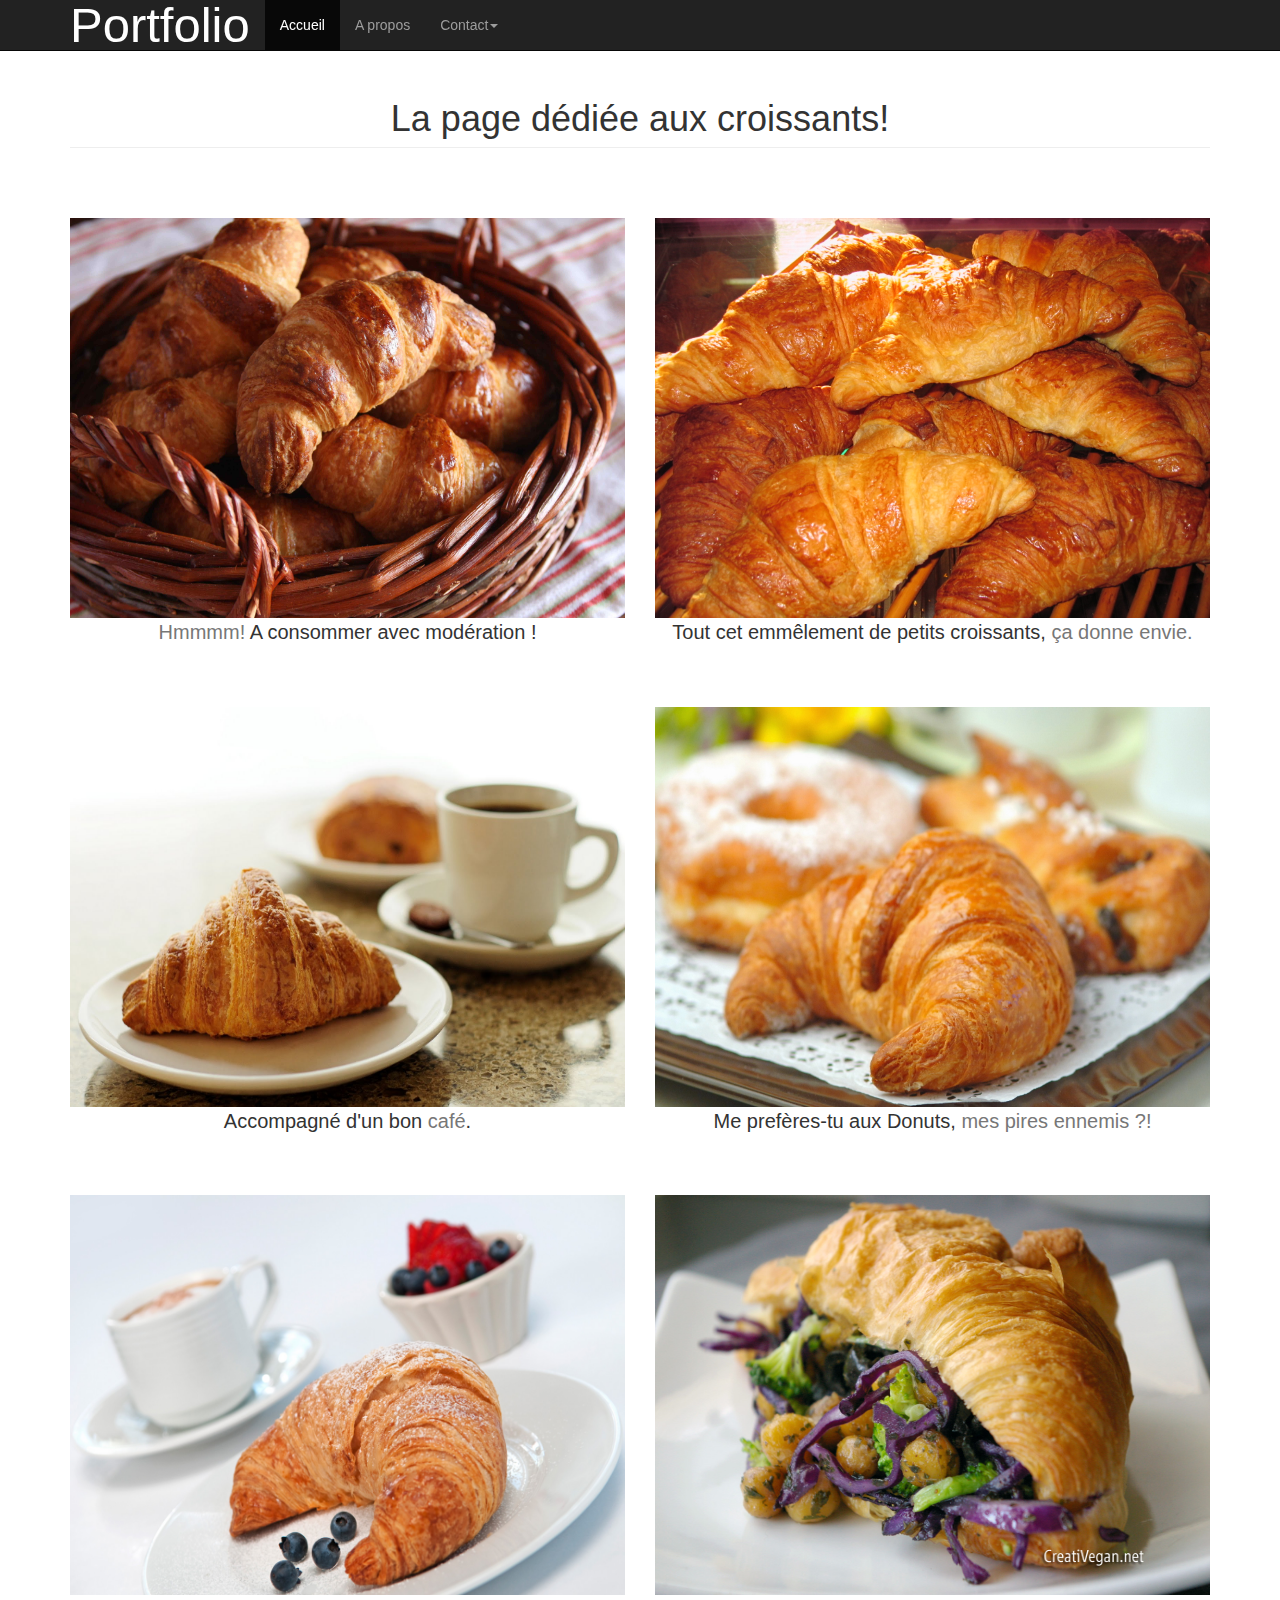
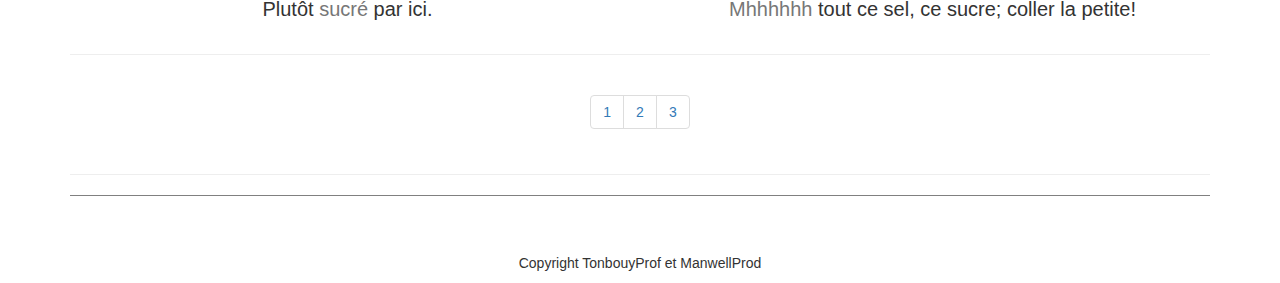
<file: Croissants.html>
<!DOCTYPE html>
<html>

<head>
  <meta charset="utf-8">
  <link rel="stylesheet" type="text/css" href="css/bootstrap.min.css">
  <link rel="stylesheet" type="text/css" href="style.css">
  <script type="application/javascript" src="js/jquery-1.11.3.min.js"></script>
  <script type="application/javascript" src="js/bootstrap.min.js"></script>
  <script type="application/javascript" src="main.js"></script>
  <meta name="viewport" content="width=device-width, initial-scale=1">
  <link rel="stylesheet" href="animate.min.css">
  <link rel="icon" type="image/png" href="img/Cicone.png" />
  <link rel="stylesheet" media="screen">
  <title>Les croissants</title>
</head>


<body>



  <div class="navbar-wrapper">
    <div class="container">

      <nav class="navbar navbar-inverse navbar-fixed-top">
        <div class="container">
          <div class="navbar-header animated rubberBand">
            <button type="button" class="navbar-toggle collapsed" data-toggle="collapse" data-target="#navbar" aria-expanded="false" aria-controls="navbar">
              <span class="sr-only">Toggle navigation</span>
              <span class="icon-bar"></span>
              <span class="icon-bar"></span>
              <span class="icon-bar"></span>
            </button>
            <a class="navbar-brand" href="http://simplon-roubaix.github.io/portfolio/">Portfolio</a>
          </div>
          <div id="navbar" class="navbar-collapse collapse">
            <ul class="nav navbar-nav">
              <li class="active"><a href="http://simplon-roubaix.github.io/portfolio/">Accueil</a></li>
              <li><a href="#about">A propos</a></li>
              <li class="dropdown">
                <a href="#" class="dropdown-toggle" data-toggle="dropdown" role="button" aria-haspopup="true" aria-expanded="false">Contact<span class="caret"></span></a>
                <ul class="dropdown-menu">
                  <li>
                    <p>Binome1</p>
                  </li>
                  <li><a href="#">fb</a></li>
                  <li><a href="#">tonbouy</a></li>
                  <li role="separator" class="divider"></li>
                  <li>
                    <p>Binone2</p>
                  </li>
                  <li><a href="#">mail</a></li>
                  <li><a href="#">tayoum</a></li>
                </ul>
              </li>
            </ul>
          </div>
        </div>
      </nav>
    </div>
  </div>

  <!-- Contenu de la page-->
  <div class="container">

    <!-- Page Header -->
    <div class="row">
      <div class="col-lg-12 pages">
        <h1 class="page-header">La page dédiée aux croissants!
        </h1>
      </div>
    </div>
    <!-- /.row -->

    <!--  Row -->
    <div class="row">
      <div class="col-md-6 portfolio-item">
        <a href="#">
          <img class="img-responsive imagefolio" src="img/croissant20.jpg" alt="">
        </a>
        <p class="ppage"><span class="text-muted">Hmmmm!</span> A consommer avec modération !</p>
      </div>

      <div class="col-md-6 portfolio-item">
        <a href="#">
          <img class="img-responsive imagefolio" src="img/Croissants9.jpg" alt="">
        </a>
        <p class="ppage">Tout cet emmêlement de petits croissants, <span class="text-muted">ça donne envie.</span></p>
      </div>
    </div>
    <!-- /.row -->

    <!-- Row -->
    <div class="row">
      <div class="col-md-6 portfolio-item">
        <a href="#">
          <img class="img-responsive imagefolio" src="img/croissant5.jpg" alt="">
        </a>
        <p class="ppage">Accompagné d'un bon <span class="text-muted">café</span>.</p>
      </div>

      <div class="col-md-6 portfolio-item">
        <a href="#">
          <img class="img-responsive imagefolio" src="img/croissant10.jpg" alt="">
        </a>
        <p class="ppage">Me prefères-tu aux Donuts, <span class="text-muted">mes pires ennemis ?!</span></p>
      </div>
    </div>
    <!-- /.row -->

    <!-- Row -->
    <div class="row">
      <div class="col-md-6 portfolio-item">
        <a href="#">
          <img class="img-responsive imagefolio" src="img/croissant01.jpg" alt="">
        </a>
        <p class="ppage">Plutôt <span class="text-muted">sucré</span> par ici.</p>
      </div>

      <div class="col-md-6 portfolio-item">
        <a href="#">
          <img class="img-responsive imagefolio" src="img/croissants-curry.jpg" alt="">
        </a>
        <p class="ppage"><span class="text-muted">Mhhhhhh</span> tout ce sel, ce sucre; coller la petite!</p>
      </div>
    </div>
    <!-- /.row -->

    <hr>

    <!-- Pagination -->
    <div class="row text-center">
      <div class="col-lg-12">
        <ul class="pagination">
          <li>
            <a href="Croissants.html">1</a>
          </li>
          <li>
            <a href="Petitspains.html">2</a>
          </li>
          <li>
            <a href="Melange.html">3</a>
          </li>
        </ul>
      </div>
    </div>
    <!-- /.row -->

    <hr>

    <!-- Footer -->
    <footer>
      <div class="row">
        <div class="col-lg-12">
          <p>Copyright TonbouyProf et ManwellProd</p>
        </div>
      </div>
      <!-- /.row -->
    </footer>

  </div>
  <!-- /.container -->

</body>

</html>
</file>
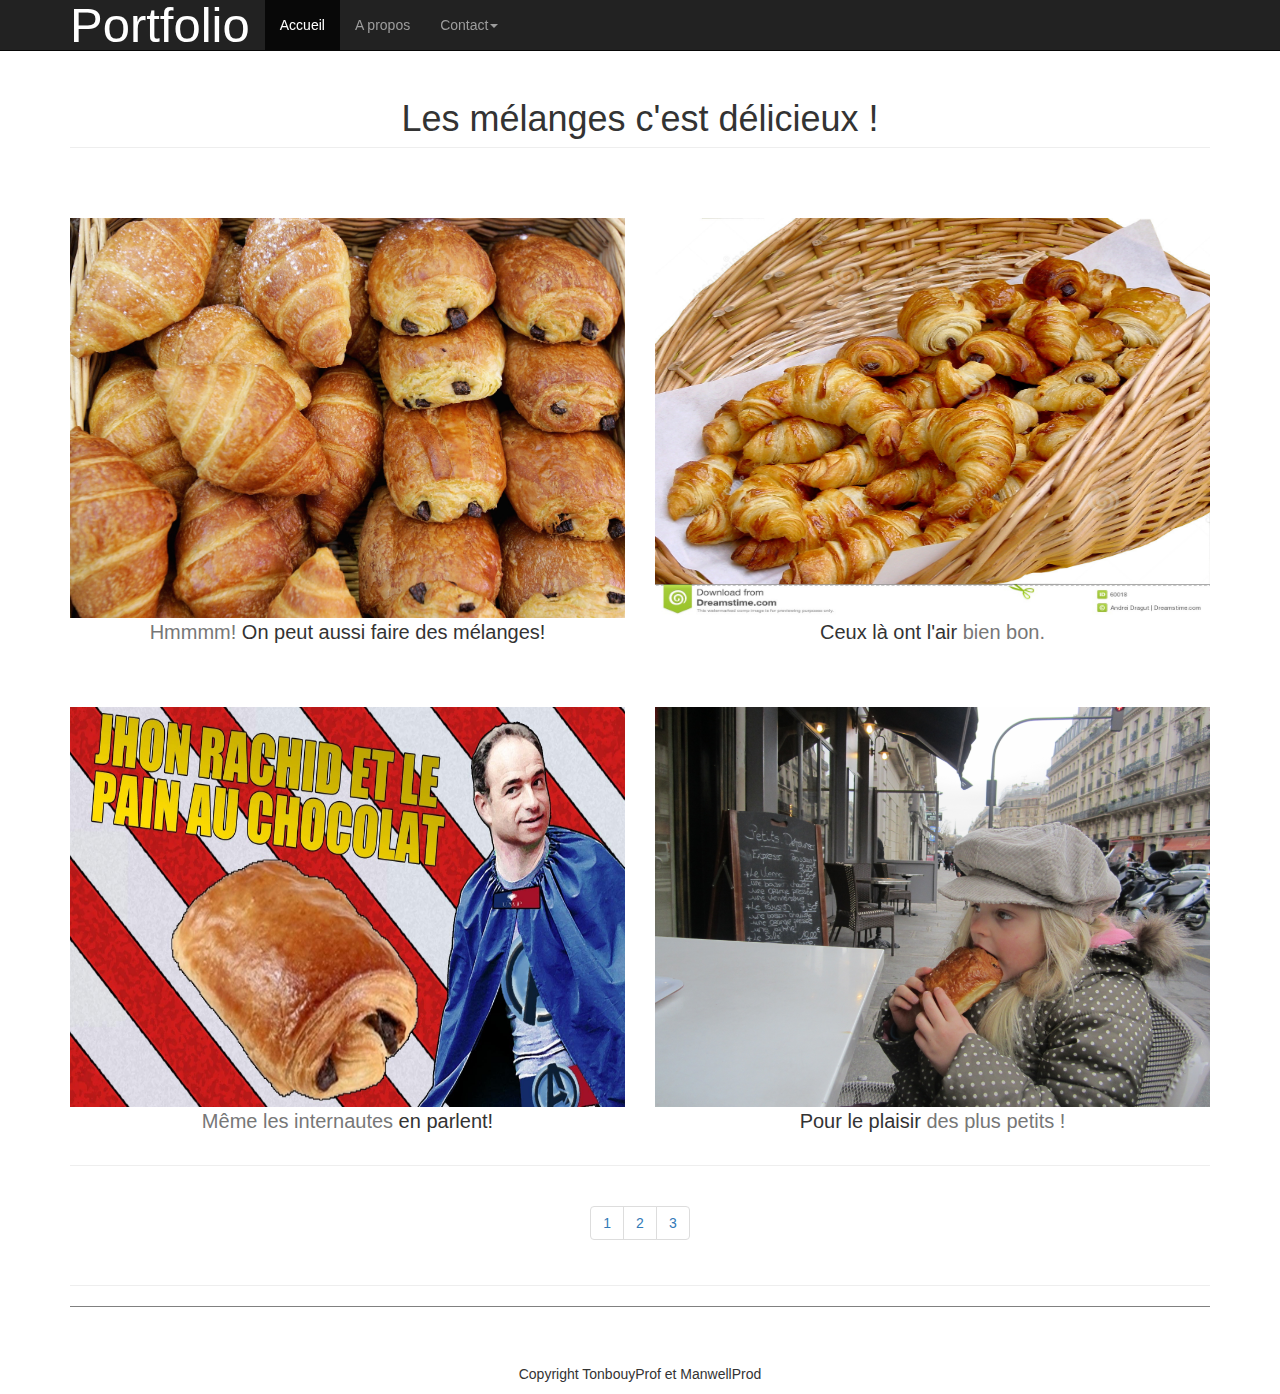
<file: Melange.html>
<!DOCTYPE html>
<html>

<head>
  <meta charset="utf-8">
  <link rel="stylesheet" type="text/css" href="css/bootstrap.min.css">
  <link rel="stylesheet" type="text/css" href="style.css">
  <script type="application/javascript" src="js/jquery-1.11.3.min.js"></script>
  <script type="application/javascript" src="js/bootstrap.min.js"></script>
  <script type="application/javascript" src="main.js"></script>
  <meta name="viewport" content="width=device-width, initial-scale=1">
  <link rel="stylesheet" href="animate.min.css">
  <link rel="icon" type="image/png" href="img/Cicone.png" />
  <link rel="stylesheet" media="screen">
  <title>Les mélanges</title>
</head>


<body>



  <div class="navbar-wrapper">
    <div class="container">

      <nav class="navbar navbar-inverse navbar-fixed-top">
        <div class="container">
          <div class="navbar-header animated rubberBand">
            <button type="button" class="navbar-toggle collapsed" data-toggle="collapse" data-target="#navbar" aria-expanded="false" aria-controls="navbar">
              <span class="sr-only">Toggle navigation</span>
              <span class="icon-bar"></span>
              <span class="icon-bar"></span>
              <span class="icon-bar"></span>
            </button>
            <a class="navbar-brand" href="http://simplon-roubaix.github.io/portfolio/">Portfolio</a>
          </div>
          <div id="navbar" class="navbar-collapse collapse">
            <ul class="nav navbar-nav">
              <li class="active"><a href="http://simplon-roubaix.github.io/portfolio/">Accueil</a></li>
              <li><a href="#about">A propos</a></li>
              <li class="dropdown">
                <a href="#" class="dropdown-toggle" data-toggle="dropdown" role="button" aria-haspopup="true" aria-expanded="false">Contact<span class="caret"></span></a>
                <ul class="dropdown-menu">
                  <li>
                    <p>Binome1</p>
                  </li>
                  <li><a href="#">fb</a></li>
                  <li><a href="#">tonbouy</a></li>
                  <li role="separator" class="divider"></li>
                  <li>
                    <p>Binone2</p>
                  </li>
                  <li><a href="#">mail</a></li>
                  <li><a href="#">tayoum</a></li>
                </ul>
              </li>
            </ul>
          </div>
        </div>
      </nav>
    </div>
  </div>

  <!-- Contenu-->
  <div class="container">

    <!-- Page Header -->
    <div class="row">
      <div class="col-lg-12 pages">
        <h1 class="page-header">Les mélanges c'est délicieux !
        </h1>
      </div>
    </div>
    <!-- /.row -->

    <!-- row -->
    <div class="row">
      <div class="col-md-6 portfolio-item">
        <a href="#">
          <img class="img-responsive imagefolio" src="img/melange.jpeg" alt="image-melange">
        </a>
        <p class="ppage">
          <span class="text-muted">Hmmmm!</span> On peut aussi faire des mélanges!</p>
      </div>

      <div class="col-md-6 portfolio-item">
        <a href="#">
          <img class="img-responsive imagefolio" src="img/melange1.jpeg" alt="image-melange">
        </a>
        <p class="ppage">Ceux là ont l'air
          <span class="text-muted">bien bon.</span>
        </p>
      </div>
    </div>
    <!-- /.row -->

    <!-- Row -->
    <div class="row">
      <div class="col-md-6 portfolio-item">
        <a href="#">
          <img class="img-responsive imagefolio" src="img/internote.jpg" alt="">
        </a>
        <p class="ppage">
          <span class="text-muted">Même les internautes</span> en parlent!</p>
      </div>

      <div class="col-md-6 portfolio-item">
        <a href="#">
          <img class="img-responsive imagefolio" src="img/lespetit.jpg" alt="">
        </a>
        <p class="ppage">Pour le plaisir
          <span class="text-muted">des plus petits !</span>
        </p>
      </div>
    </div>
    <!-- /.row -->

    <hr>

    <!-- Pagination -->
    <div class="row text-center">
      <div class="col-lg-12">
        <ul class="pagination">
          <li>
            <a href="Croissants.html">1</a>
          </li>
          <li>
            <a href="Petitspains.html">2</a>
          </li>
          <li>
            <a href="Melange.html">3</a>
          </li>
        </ul>
      </div>
    </div>
    <!-- /.row -->

    <hr>

    <!-- Footer -->
    <footer>
      <div class="row">
        <div class="col-lg-12">
          <p>Copyright TonbouyProf et ManwellProd</p>
        </div>
      </div>
      <!-- /.row -->
    </footer>

  </div>
  <!-- /.container -->

</body>

</html>
</file>
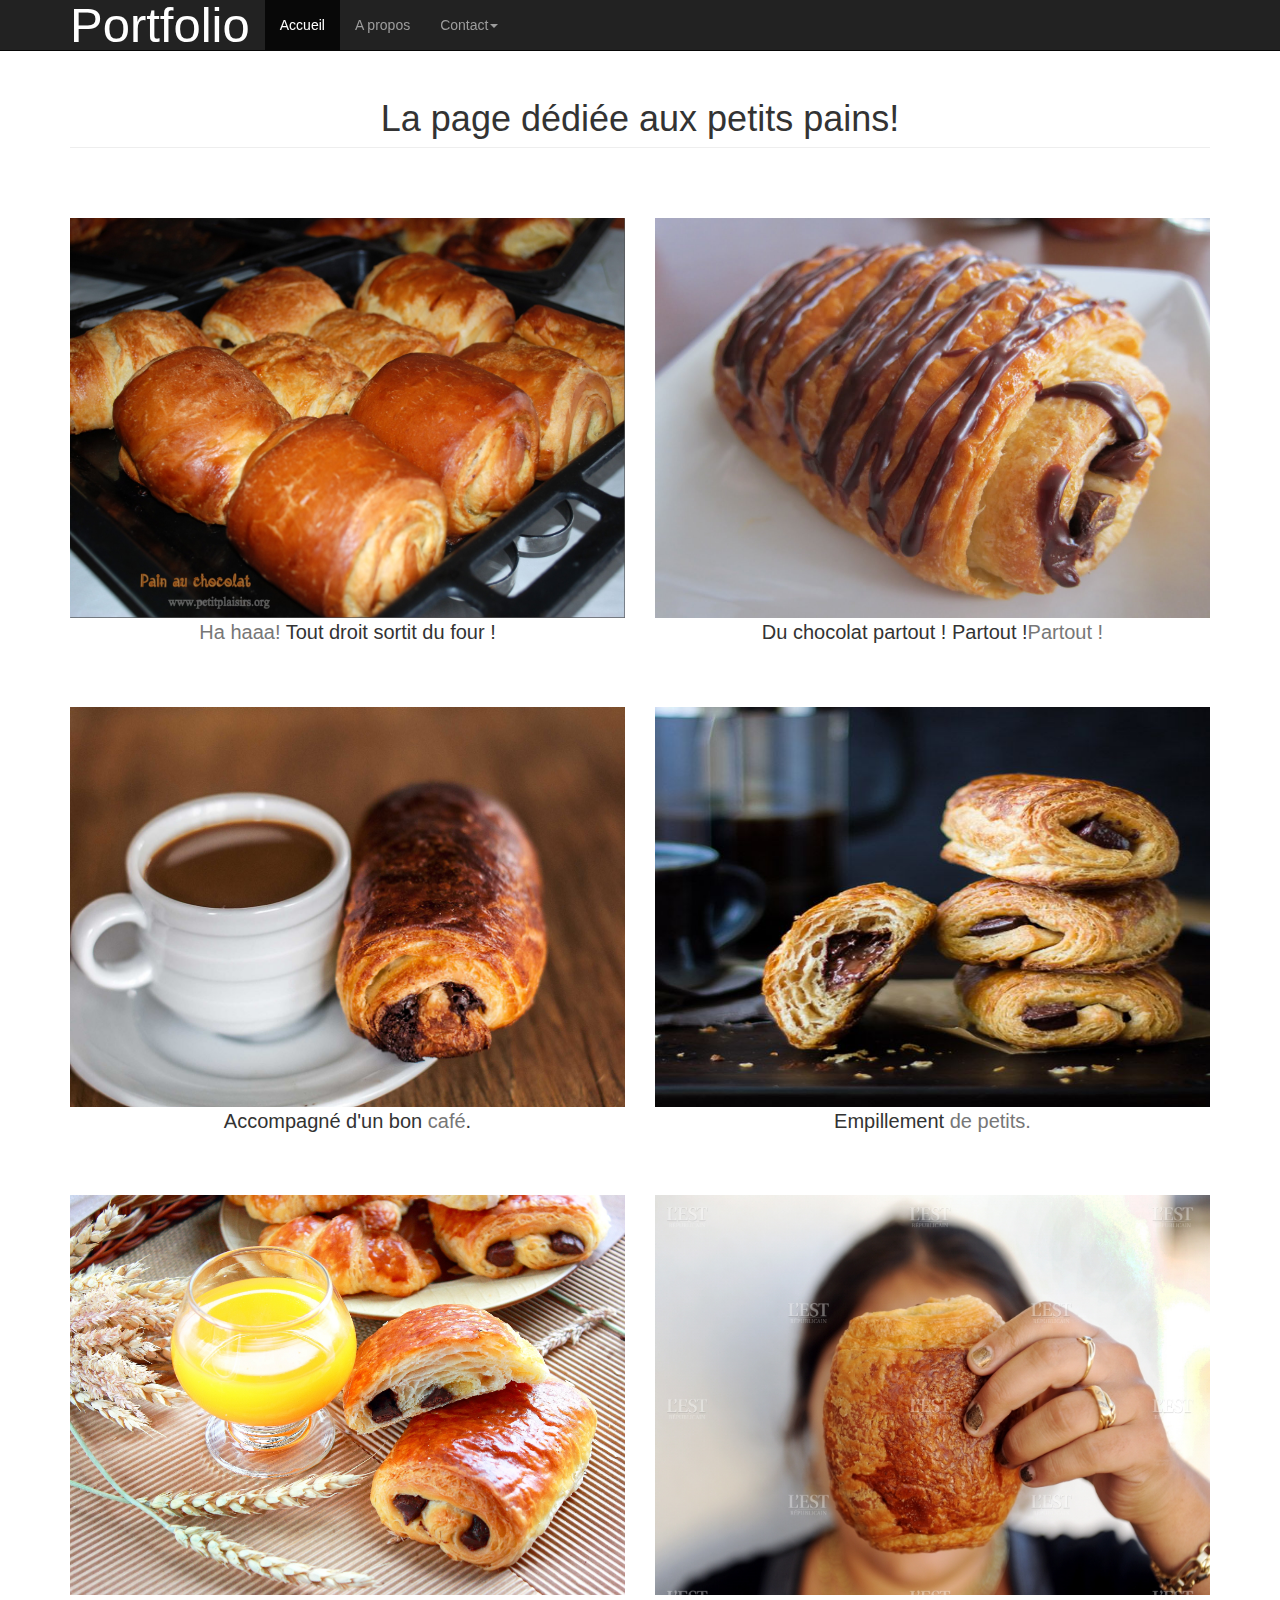
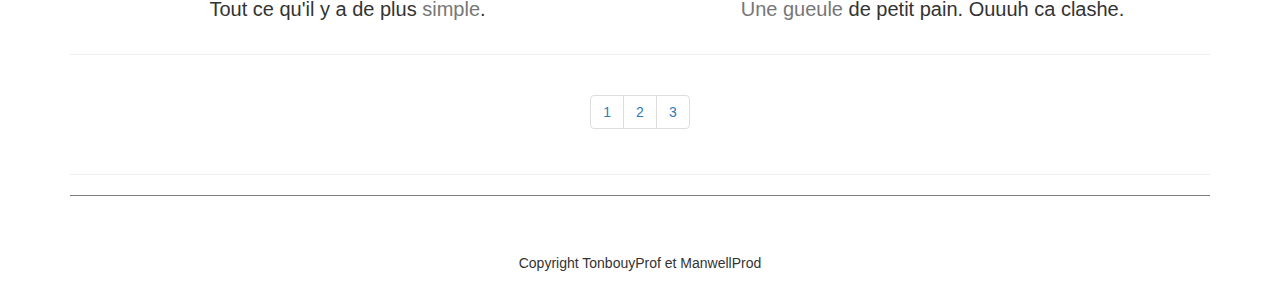
<file: Petitspains.html>
<!DOCTYPE html>
<html>

<head>
  <meta charset="utf-8">
  <link rel="stylesheet" type="text/css" href="css/bootstrap.min.css">
  <link rel="stylesheet" type="text/css" href="style.css">
  <script type="application/javascript" src="js/jquery-1.11.3.min.js"></script>
  <script type="application/javascript" src="js/bootstrap.min.js"></script>
  <script type="application/javascript" src="main.js"></script>
  <meta name="viewport" content="width=device-width, initial-scale=1">
  <link rel="stylesheet" href="animate.min.css">
  <link rel="icon" type="image/png" href="img/Cicone.png" />
  <link rel="stylesheet" media="screen">
  <title>Les petits pains</title>
</head>


<body>



  <div class="navbar-wrapper">
    <div class="container">

      <nav class="navbar navbar-inverse navbar-fixed-top">
        <div class="container">
          <div class="navbar-header animated rubberBand">
            <button type="button" class="navbar-toggle collapsed" data-toggle="collapse" data-target="#navbar" aria-expanded="false" aria-controls="navbar">
              <span class="sr-only">Toggle navigation</span>
              <span class="icon-bar"></span>
              <span class="icon-bar"></span>
              <span class="icon-bar"></span>
            </button>
            <a class="navbar-brand" href="http://simplon-roubaix.github.io/portfolio/">Portfolio</a>
          </div>
          <div id="navbar" class="navbar-collapse collapse">
            <ul class="nav navbar-nav">
              <li class="active"><a href="http://simplon-roubaix.github.io/portfolio/">Accueil</a></li>
              <li><a href="#about">A propos</a></li>
              <li class="dropdown">
                <a href="#" class="dropdown-toggle" data-toggle="dropdown" role="button" aria-haspopup="true" aria-expanded="false">Contact<span class="caret"></span></a>
                <ul class="dropdown-menu">
                  <li>
                    <p>Binome1</p>
                  </li>
                  <li><a href="#">fb</a></li>
                  <li><a href="#">tonbouy</a></li>
                  <li role="separator" class="divider"></li>
                  <li>
                    <p>Binone2</p>
                  </li>
                  <li><a href="#">mail</a></li>
                  <li><a href="#">tayoum</a></li>
                </ul>
              </li>
            </ul>
          </div>
        </div>
      </nav>
    </div>
  </div>

  <!-- Contenu de la page -->
  <div class="container">

    <!-- Page Header -->
    <div class="row">
      <div class="col-lg-12 pages">
        <h1 class="page-header">La page dédiée aux petits pains!
        </h1>
      </div>
    </div>
    <!-- /.row -->

    <!--  Row -->
    <div class="row">
      <div class="col-md-6 portfolio-item">
        <a href="#">
          <img class="img-responsive imagefolio" src="img/four.jpg" alt="">
        </a>
        <p class="ppage"><span class="text-muted">Ha haaa!</span> Tout droit sortit du four !</p>
      </div>

      <div class="col-md-6 portfolio-item">
        <a href="#">
          <img class="img-responsive imagefolio" src="img/choco.jpg" alt="">
        </a>
        <p class="ppage">Du chocolat partout ! Partout !<span class="text-muted">Partout !</span></p>
      </div>
    </div>
    <!-- /.row -->

    <!-- Row -->
    <div class="row">
      <div class="col-md-6 portfolio-item">
        <a href="#">
          <img class="img-responsive imagefolio" src="img/ptitpain1.jpg" alt="">
        </a>
        <p class="ppage">Accompagné d'un bon <span class="text-muted">café</span>.</p>
      </div>

      <div class="col-md-6 portfolio-item">
        <a href="#">
          <img class="img-responsive imagefolio" src="img/empil.jpeg" alt="">
        </a>
        <p class="ppage">Empillement <span class="text-muted">de petits.</span></p>
      </div>
    </div>
    <!-- /.row -->

    <!-- Row -->
    <div class="row">
      <div class="col-md-6 portfolio-item">
        <a href="#">
          <img class="img-responsive imagefolio" src="img/pain.jpg" alt="">
        </a>
        <p class="ppage">Tout ce qu'il y a de plus <span class="text-muted">simple</span>.</p>
      </div>

      <div class="col-md-6 portfolio-item">
        <a href="#">
          <img class="img-responsive imagefolio" src="img/guele.jpg" alt="">
        </a>
        <p class="ppage"><span class="text-muted">Une gueule</span> de petit pain. Ouuuh ca clashe.</p>
      </div>
    </div>
    <!-- /.row -->

    <hr>

    <!-- Pagination -->
    <div class="row text-center">
      <div class="col-lg-12">
        <ul class="pagination">
          <li>
            <a href="Croissants.html">1</a>
          </li>
          <li>
            <a href="Petitpains.html">2</a>
          </li>
          <li>
            <a href="Melange.html">3</a>
          </li>
        </ul>
      </div>
    </div>
    <!-- /.row -->

    <hr>

    <!-- Footer -->
    <footer>
      <div class="row">
        <div class="col-lg-12">
          <p>Copyright TonbouyProf et ManwellProd</p>
        </div>
      </div>
      <!-- /.row -->
    </footer>

  </div>
  <!-- /.container -->

</body>

</html>
</file>
<file: style.css>
/*Modification du titre */

.navbar-inverse .navbar-brand {
        color: white;
        margin-right: 10%;
}

.navbar-brand {
        font-size: 3.5em;
}

/*Alignement des deux colonnes en dessous du caroussel */

.col-lg-5 {
        text-align: center;
        margin-top: 5% ;
        margin-bottom: 5% ;
}

/* animation premier div row */

#right1 {
        transition: all 0.9s ease;
        opacity: 0;
}

#right1.animated.zoomIn {
        opacity: 1;
}

#left1 {
  transition: all 0.9s ease;
        opacity: 0;
}

#left1.animated.zoomIn {
        opacity: 1;
}

/* animation seconde div row */

#left2 {
        transition: all 1.5s ease;
        opacity: 0;
}

#left2.animated.fadeInLeft {
        opacity: 1;
}

#right2 {
        transition: all 1.5s ease;
        opacity: 0;
}

#right2.animated.fadeInRIght {
        opacity: 1;
}

/* animation dernière div row */
#right3 {
        transition: all 3s ease;
        opacity: 0;
}

#right3.animated.fadeInUp {
        opacity: 1;
}

#left3 {
        transition: all 3s ease;
        opacity: 0;
}

#left3.animated.fadeInUp {
        opacity: 1;
}


/*#########################################################################################
                           PAGE 2 ET PAGE 3 ET PAGE 4
########################################################################################### */

.pages {
  margin-top: 5%;
}
.imagefolio {
  height: 400px;
  width: 100%;
  margin-top: 50px;
}
.ppage {
  font-weight: 500;
  font-size: 20px;
  text-align: center;
}
.page-header {
  text-align: center;
}
footer {
  border-top: 1px solid grey;
  text-align: center;
}
footer p {
  padding-top: 5%;
}

@media screen and (max-width: 330px) {

  .pages {
    margin-top: 20%;
  }
  .imagefolio {
    height: 200px;
    width: 100%;
    margin-top: 50px;
  }

  img.img-responsive{
    min-width: 100%;
    height: 200px;
  }
}
</file>
